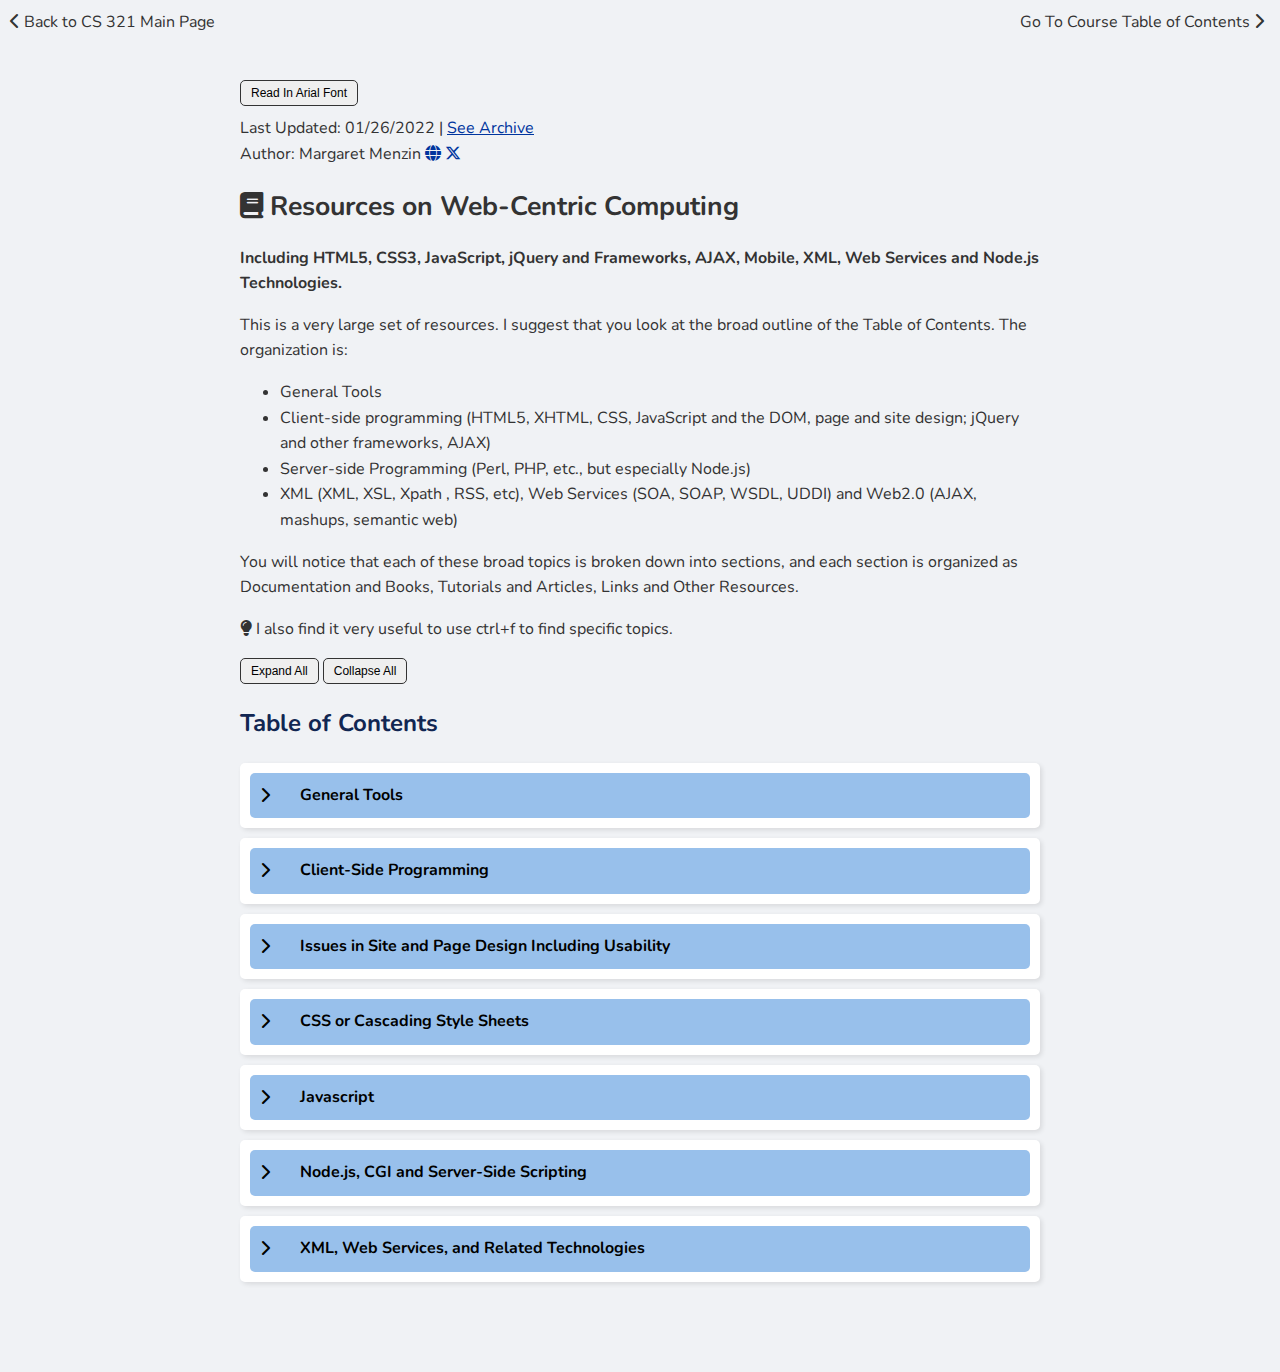
<file: index.html>
<!DOCTYPE html>
<html lang="en">

<head>
    <meta charset="UTF-8">
    <meta name="viewport" content="width=device-width, initial-scale=1.0">
    <title>Accessible TOC</title>

    <link href="https://fonts.googleapis.com/css2?family=Nunito:wght@300;400;700&display=swap" rel="stylesheet">


    <link rel="stylesheet" href="https://cdnjs.cloudflare.com/ajax/libs/font-awesome/6.5.1/css/all.min.css">

    <style>
        /* https://www.w3schools.com/bootstrap/tryit.asp?filename=trybs_ref_hlp_sr-only&stacked=h */

        .sr-only {
            height: 1px;
            width: 1px;
            clip: rect(1px, 1px, 1px, 1px);
            overflow: hidden;
            position: absolute;
        }

        /* https://www.w3schools.com/accessibility/accessibility_skip_links.php */
        .skip {
            position: absolute;
            left: -10000px;
            top: auto;
            width: 1px;
            height: 1px;
            overflow: hidden;
        }

        .skip:focus {
            position: static;
            width: auto;
            height: auto;
        }

        button.control {
            padding: 5px 10px;
            font-size: 12px;
            cursor: pointer;
            border: 1px solid #333333;

            border-radius: 5px;

        }

        #controls {
            margin-bottom: 10px;
        }

        body {
            font-family: 'Nunito', sans-serif;
            line-height: 1.6;
            background: #f0f2f5;
            color: #333;
            max-width: 800px;
            margin: 20px auto;
            padding: 20px;
        }

        .tocbox {
            background: white;
            margin-bottom: 10px;
            padding: 10px;
            border-radius: 5px;
            box-shadow: 2px 2px 5px rgba(0, 0, 0, 0.1);
        }

        .tocbox .toc-cat {
            cursor: pointer;
            margin: 0;
            padding: 10px;
            background: #98c0eb;
            color: rgb(0, 0, 0);
            border-radius: 5px;
            font-size: 12pt;
            border: 0 black solid;
            font-weight: bold;
            font-family: 'Nunito', sans-serif;
            line-height: 1.6;
            width: 100%;
            text-align: left;
        }

        a,
        a:active {
            color: #00359e;
        }

        a:visited {
            color: purple;
        }

        a:hover,
        a::focus {
            color: yellow;
        }

        .bold-color {

            font-weight: bold;
            color: #112652;

        }

        h1 {
            font-size: 20pt;

        }

        .js-enabled .content {
            display: none;
        }

        .content {
            display: block;
            padding-bottom: 4px;
        }



        .expanded .content {
            display: block;
        }

        #column {
            position: relative;
            width: 33%;

        }

        .topic {
            position: relative;
            padding-left: 40px;
        }

        .topic::before {
            content: "\f054";
            font-weight: 900;
            position: absolute;
            left: 0;
            font-family: "Font Awesome 6 Free";
        }

        .expanded .topic::before {
            content: "\f078";
        }

        #subheading {
            font-weight: bold;
        }

        nav #breadcrumbs a {
            font-display: normal;
            text-decoration: none;
            color: #333;
        }


        nav #author-info {

            padding-bottom: 40px;
        }


        #breadcrumbs {
            display: flex;
            justify-content: space-between;
            align-items: center;
            width: 98%;
            padding: 10px;
            position: absolute;
            top: 0;
            left: 0;
        }

        .left-align,
        .right-align {
            flex: 1;
        }

        .left-align {
            text-align: left;
        }

        .right-align {
            text-align: right;
        }

        nav {
            padding-bottom: 40px;
        }

        table {
            border-collapse: collapse;
            width: 100%;
        }

        th,
        td {
            border: 1px solid #333333;
            padding: 8px;
        }

        .toTOC {
            text-align: center;
        }

        .content .category {
            background: #e7f1fc;
            color: #333333;
            border-radius: 5px;
        }

        .content .category .subcategory {
            background: #bddafa;
            color: #333333;
            border-radius: 5px;
        }

        .content div {
            margin: 10px;
            padding: 10px;


        }
    </style>
</head>

<body>
    <header>
        <!-- Primary Breadcrumb Nav -->
        <nav>

            <a href="#main" class="skip" tabindex="1">Skip to main content</a>


            <section id="breadcrumbs">
                <!-- Left -->
                <div class="left-align">
                    <a href="http://web.simmons.edu/~menzin/CS321/" tabindex="2"><i class="fas fa-chevron-left"></i>
                        Back to CS 321
                        Main
                        Page</a>
                </div>
                <!-- Right -->
                <div class="right-align">

                    <a href="http://web.simmons.edu/~menzin/CS321/CS321_TOC.html" tabindex="3">Go To Course Table of
                        Contents <i class="fas fa-chevron-right"></i></a>
                </div>
            </section>
        </nav>

        <section id="controls">
            <button class="control" tabindex="3" onclick="changeFont()">Read In Arial Font</button>
            <span class="sr-only">
                [Button disabled without javascript.]
            </span>
        </section>
        <!-- Meta Data Section -->



        <section id="meta-data">
            <!-- Page Update Information and Archive -->
            Last Updated: 01/26/2022 | <a href="http://web.simmons.edu/%7Emenzin/IT320/IT320_Bookmarks.html"
                tabindex="4">See
                Archive</a>
            <!-- Author Information Section -->
            <section id="author-info">Author: Margaret Menzin
                <a href="http://web.simmons.edu/%7Emenzin/" tabindex="5"><i class="fas fa-globe"> <span class="sr-only">
                            [Globe Icon] Link To Website
                        </span></i></a>
                <a href="http://www.x.com/msmenzin" tabindex="6"><i class="fab fa-x-twitter"> <span class="sr-only">
                            [Twitter Icon] Link To MSMenzin on Twitter
                        </span></i></a>
            </section>

        </section>
        <!-- Main Header Section -->
        <h1><i class="fas fa-book"> <span class="sr-only">
                    [Icon of a Book]
                </span></i> Resources on Web-Centric Computing</h1>
        <!-- Subheader Section -->
        <section id="subheading">Including HTML5, CSS3, JavaScript, jQuery and Frameworks, AJAX, Mobile, XML, Web
            Services and Node.js Technologies.
        </section>
        <!-- Informational Section -->
        <section id="information">
            <p>This is a very large set of resources. I suggest that you look at the broad outline of the Table of
                Contents. The organization is:
            <ul class="info-list">
                <li> General Tools</li>
                <li> Client-side programming (HTML5, XHTML, CSS, JavaScript and the DOM, page and site design; jQuery
                    and other frameworks, AJAX)</li>
                <li> Server-side Programming (Perl, PHP, etc., but especially Node.js)</li>
                <li> XML (XML, XSL, Xpath , RSS, etc), Web Services (SOA, SOAP, WSDL, UDDI) and Web2.0 (AJAX, mashups,
                    semantic web)</li>
            </ul>
            </p>
            <p></p>You will notice that each of these broad topics is broken down into sections, and each section is
            organized as Documentation and Books, Tutorials and Articles, Links and Other Resources.</p>
            <!-- Useful Tips -->
            <p><i class="fas fa-lightbulb"> <span class="sr-only">
                        [Icon of a Lightbulb] Helpful Tip!
                    </span></i> I also find it very useful to use ctrl+f to find specific topics.</p>
        </section>

    </header>


    <!-- Begin Table of Contents-->
    <nav id="top">
        <span class="sr-only">
            [Buttons disabled without javascript.]
        </span>
        <button class="control" tabindex="7" onclick="expandAll()">Expand All</button>
        <button class="control" tabindex="8" onclick="collapseAll()">Collapse All</button>
        <section id="toc">
            <h2 class="bold-color">Table of Contents</h2>

            <!--- Begin General Tools Box --->

            <div class="tocbox">

                <button class="toc-cat" aria-expanded="false" onclick="toggleSection(this)">
                    <span class="topic">General Tools</span>
                </button>

                <span class="sr-only">
                    [Button disabled without javascript.]
                    <h3>General Tools</h3>
                </span>

                <div class="content">


                    <div class="category">
                        <a href="http://web.simmons.edu/~menzin/WebCentricResources.html#tools_for_IT220">Tools and
                            Resources for Many Web-Centric Topics</a>
                        <div class="subcategory">
                            <ul>
                                <li>Summary chart of most useful resources</li>
                                <li>Organizations</li>
                                <li>Articles and Tutorials</li>
                                <li>More Advanced Resources</li>
                            </ul>
                        </div>
                    </div>
                    <div class="category">
                        <a href="http://web.simmons.edu/~menzin/WebCentricResources.html#tools_for_IT">Tools for many IT
                            topics - not web specific</a>
                        <div class="subcategory">
                            <ul>
                                <li><a href="http://web.simmons.edu/~menzin/WebCentricResources.html#ftp_tools">FTP
                                        Utilities and PuTTY</a></li>
                                <li><a
                                        href="http://web.simmons.edu/~menzin/WebCentricResources.html#UNIX">UNIX/LINUX</a>
                                </li>
                                <li><a href="http://web.simmons.edu/~menzin/WebCentricResources.html#GIT">GIT</a></li>
                                <li><a href="http://web.simmons.edu/~menzin/WebCentricResources.html#TechNews">Tech News
                                        Sources</a></li>
                            </ul>
                        </div>
                    </div>

                </div>
            </div>

            <!-- Begin Client-Side programming Box -->
            <div class="tocbox">

                <button class="toc-cat" aria-expanded="false" onclick="toggleSection(this)">
                    <span class="topic">Client-Side Programming</span>
                </button>

                <span class="sr-only">
                    [Button disabled without javascript.]
                    <h3>Client Side Programming</h3>
                </span>

                <div class="content">
                    <div class="category">
                        <a href="http://web.simmons.edu/~menzin/WebCentricResources.html#XHTMLHTML">HTML5 and XHTML</a>
                        <div class="subcategory">
                            <ul>
                                <li><a
                                        href="http://web.simmons.edu/~menzin/WebCentricResources.html#XHTML_Documentatin">HTML5
                                        and XHTML Books and Documentation</a></li>
                                <ul>
                                    <li>Books</li>
                                    <li>Documentation: Tables of special characters (apostrophes, accented letters,
                                        etc.)</li>
                                    <li>Documentation (General): Tables of tags, elements, and attributes; also Doctypes
                                        and MIME types</li>
                                    <li>Doctypes, MIME types, and preview of same in HTML5 and XHTML</li>
                                    <li>Other documentation - see also <a
                                            href="http://web.simmons.edu/~menzin/WebCentricResources.html#Other_XHTML_Links_and_Resources_">Other
                                            Links and Resources for HTML5 and XHTML</a></li>
                                </ul>
                                <li><a
                                        href="http://web.simmons.edu/~menzin/WebCentricResources.html#XHTML_Tutorials_and_Articles">Tutorials
                                        and Articles for HTML, HTML5 and XHTML</a></li>
                                <ul>
                                    <li><a href="http://web.simmons.edu/~menzin/WebCentricResources.html#XHTML_elem">Basic
                                            HTML Tutorials and Elementary Articles</a></li>
                                    <ul>
                                        <li>Basic HTML Tutorials</li>
                                        <li>Articles on Specific Basic Topics: tables, fonts, lists, forms</li>
                                    </ul>
                                    <li><a href="http://web.simmons.edu/~menzin/WebCentricResources.html#XHTML_adv">XHTML
                                            Tutorials and Articles</a></li>
                                    <li><a
                                            href="http://web.simmons.edu/~menzin/WebCentricResources.html#HTML5">HTML5</a>
                                        including, tutorials, and more advanced articles</li>
                                    <ul>
                                        <li><a href="http://web.simmons.edu/~menzin/WebCentricResources.html#HTML5">HTML5
                                                Tutorials and General Articles </a></li>
                                        <li><a
                                                href="http://web.simmons.edu/~menzin/WebCentricResources.html#IntHTML_Articles">HTML5
                                                Articles, including specific features new to HTML5</a>
                                            <ul>
                                                <li>Forms, Input Types and Form Validation</li>
                                                <li><a
                                                        href="http://web.simmons.edu/~menzin/WebCentricResources.html#semantic">Semantic
                                                        Markup</a> including the article and section tags</li>
                                                <li>Canvas and SVG</li>
                                                <li>More Advanced Articles</li>
                        </div>
                    </div>
                    <div class="category">
                        <a href="http://web.simmons.edu/~menzin/WebCentricResources.html#XHTML_Links_and_Resources">Links
                            and Resources for HTML and XHTML</a>
                        <div class="subcategory">
                            <ul>
                                <li><a
                                        href="http://web.simmons.edu/~menzin/WebCentricResources.html#HTMLTidy_and_other_validatiors">Validators
                                        and Linters for HTML5 and XHTML</a></li>
                                <li><a
                                        href="http://web.simmons.edu/~menzin/WebCentricResources.html#XHTML_editors">Editors</a>
                                </li>
                                <li><a href="http://web.simmons.edu/~menzin/WebCentricResources.html#Link_Checkers">Link
                                        Checkers</a></li>
                                <li>Other Tools, including for malware detection, outlining and performance</li>
                                <li><a
                                        href="http://web.simmons.edu/~menzin/WebCentricResources.html#Browsers">Browsers</a>
                                    including issues on standards compliance</li>
                                <li><a
                                        href="http://web.simmons.edu/~menzin/WebCentricResources.html#Other_XHTML_Links_and_Resources_">Other
                                        General Links and Resources for HTML5 and XHTML</a></li>
                            </ul>
                        </div>

                    </div>

                </div>
            </div>

            <!-- Issues In Site Design  -->
            <div class="tocbox">


                <button class="toc-cat" aria-expanded="false" onclick="toggleSection(this)">
                    <span class="topic">Issues in Site and Page Design
                        Including Usability</span>
                </button>

                <span class="sr-only">
                    [Button disabled without javascript.]
                    <h3>Issues in Site and Page Design Including Usability</h3>
                </span>

                </h2>
                <div class="content">
                    <div class="category">
                        <a href="http://web.simmons.edu/~menzin/WebCentricResources.html#Color_graphics">Information on
                            Color and Graphics</a>
                    </div>
                    <div class="category">
                        <a href="http://web.simmons.edu/~menzin/WebCentricResources.html#Page">Page Design</a>

                    </div>
                    <div class="category">
                        <a href="http://web.simmons.edu/~menzin/WebCentricResources.html#Site">Site Design</a>

                    </div>
                    <div class="category">
                        <a href="http://web.simmons.edu/~menzin/WebCentricResources.html#access">Tools for
                            Accessibility</a> - <a
                            href="http://web.simmons.edu/~menzin/WebCentricResources.html#tools_for_color_blind_viewing">Color
                            Blind Viewers</a> etc

                    </div>
                    <div class="category">
                        <a href="http://web.simmons.edu/~menzin/WebCentricResources.html#search_engines">Search Engines
                            and Getting Found</a>

                    </div>
                    <div class="category">
                        <b>Note:</b> Best practices for DHTML use <b>the DOM</b>; both methods are in the JavaScript
                        section (see
                        <a href="http://web.simmons.edu/%7Emenzin/IT320/a%20href=%22#JS_articles_adv">Articles -
                            advanced)</a>
                    </div>
                    <div class="category">
                        <a href="http://web.simmons.edu/~menzin/WebCentricResources.html#AJAX">AJAX</a> is in the XML
                        Extensions section

                    </div>

                </div>
            </div>
            </div>
            </div>
            </div>
            </div>
            </div>
            </div>

            </div>

            </div>

            <!-- CSS Section -->
            <div class="tocbox">


                <button class="toc-cat" aria-expanded="false" onclick="toggleSection(this)">
                    <span class="topic">CSS or Cascading Style Sheets</span>
                </button>

                <span class="sr-only">
                    [Button disabled without javascript.]
                    <h3>CSS or Cascading Style Sheets</h3>
                </span>

                <div class="content">
                    <div class="category">
                        <a href="http://web.simmons.edu/~menzin/WebCentricResources.html#Documentation_for_CSS_etc.">CSS
                            Books and Documentation</a>

                    </div>
                    <div class="category">
                        <a href="http://web.simmons.edu/~menzin/WebCentricResources.html#Tutorials__Articles_for_CSS">CSS
                            Tutorials and Articles</a>

                    </div>
                    <div class="category">
                        <a href="http://web.simmons.edu/~menzin/WebCentricResources.html#Links_and_Resources_for_CSS">CSS
                            Links and Resources</a>

                    </div>

                </div>
            </div>
            </div>

            </div>

            </div>

            <!-- Javascript Section -->
            <div class="tocbox">


                <button class="toc-cat" aria-expanded="false" onclick="toggleSection(this)">
                    <span class="topic">Javascript</span>
                </button>

                <span class="sr-only">
                    [Button disabled without javascript.]
                    <h3>Javascript</h3>
                </span>

                <div class="content">
                    <div class="category">
                        <a href="http://web.simmons.edu/~menzin/WebCentricResources.html#JS_Documentation"> JS Books and
                            Documentation</a>

                    </div>
                </div>
                <div class="content">
                    <div class="category">
                        <a href="http://web.simmons.edu/~menzin/WebCentricResources.html#JS_Tutorials_and_articles">JS
                            Tutorials and Articles</a>
                        <div class="subcategory">
                            <ul>
                                <li><a
                                        href="http://web.simmons.edu/~menzin/WebCentricResources.html#JS_basic_tutorials">Basic
                                        JS Tutorials</a></li>
                                <li><a href="http://web.simmons.edu/~menzin/WebCentricResources.html#JS_basic_articles">Basic
                                        JS Articles</a>

                                </li>
                                <li><a
                                        href="http://web.simmons.edu/~menzin/WebCentricResources.html#JS_advanced_general">Advanced
                                        JS Tutorials and Articles - General</a></li>

                                <li><a
                                        href="http://web.simmons.edu/~menzin/WebCentricResources.html#JS_advanced_specific">Advanced
                                        JS Articles - Specific Topics - advanced (DOM, DHTML, Event Model, Cookies
                                        etc.)</a></li>
                                <ul>
                                    <li>Functions, closures and this</li>
                                    <li>Objects and prototypical inheritance</li>
                                    <li>AJAX without jQuery</li>
                                    <li>ES6 and beyond</li>
                                    <li>Miscellaneous</li>
                                </ul>
                            </ul>
                        </div>
                    </div>
                    <div class="category">
                        <a href="http://web.simmons.edu/~menzin/WebCentricResources.html#jQueryFrameworks">jQuery,
                            Express and other front end libraries and frameworks</a>
                        <div class="subcategory">
                            <ul>
                                <li><a href="http://web.simmons.edu/~menzin/WebCentricResources.html#jQuery">jQuery</a>
                                </li>
                                <ul>
                                    <li>jQuery Books and Documentation</li>
                                    <li>jQuery tutorials and articles (including UI, Mobile, AJAX and plug-ins)</li>
                                </ul>
                                <li><a href="http://web.simmons.edu/~menzin/WebCentricResources.html#Express">Express
                                    </a>and other front end libraries and frameworks</li>
                            </ul>
                        </div>
                    </div>
                    <div class="category">
                        <a href="http://web.simmons.edu/~menzin/WebCentricResources.html#Node">Node.js </a>(This is
                        actually under Server Side programming)
                    </div>
                    <div class="category">
                        <a href="http://web.simmons.edu/~menzin/WebCentricResources.html#Debug">Debuggers, Linters,
                            Testing and Error Catching</a>

                    </div>
                    <div class="category">
                        <a href="http://web.simmons.edu/~menzin/WebCentricResources.html#JS_style">Style Guides</a>

                    </div>
                    <div class="category">
                        <a href="http://web.simmons.edu/~menzin/WebCentricResources.html#AJAX">Ajax and Other
                            Frameworks</a>

                    </div>

                </div>
            </div>
            </div>

            </div>

            </div>

            </div>
            </div>

            <!-- Node Section -->
            <div class="tocbox">


                <button class="toc-cat" aria-expanded="false" onclick="toggleSection(this)">
                    <span class="topic">Node.js, CGI and Server-Side
                        Scripting</span>
                </button>

                <span class="sr-only">
                    [Button disabled without javascript.]
                    <h3>Node.js, CGI and Server-Side
                        Scripting</h3>
                </span>

                <div class="content">
                    <div class="category">
                        <a href="http://web.simmons.edu/~menzin/WebCentricResources.html#Node">Node.js</a>
                    </div>
                </div>
                <div class="content">
                    <div class="category">
                        <a href="http://web.simmons.edu/~menzin/WebCentricResources.html#CGI">CGI</a> - see also Perl
                    </div>
                </div>
                <div class="content">
                    <div class="category">
                        <a href="http://web.simmons.edu/~menzin/WebCentricResources.html#Perl_">Perl </a>- see also CGI
                        <div class="subcategory">
                            <ul>
                                <li><a href="http://web.simmons.edu/~menzin/WebCentricResources.html#ActivePerl_free__">ActivePerl
                                        (free)</a></li>
                                <li><a
                                        href="http://web.simmons.edu/~menzin/WebCentricResources.html#PERL_Documentation_Tutorials_and">Perl
                                        Documentation, Tutorials and Resources</a></li>
                                <li><a
                                        href="http://web.simmons.edu/~menzin/WebCentricResources.html#Perl_Examples_Scripts_Hints">Perl
                                        Examples, Scripts, Hints</a></li>
                            </ul>
                        </div>
                    </div>

                </div>
                <div class="content">
                    <div class="category">
                        <a href="http://web.simmons.edu/~menzin/WebCentricResources.html#PHP">PHP </a>
                    </div>
                </div>
                <div class="content">
                    <div class="category">
                        <a href="http://web.simmons.edu/~menzin/WebCentricResources.html#Python">Python </a>
                    </div>
                </div>
                <div class="content">
                    <div class="category">
                        <a href="http://web.simmons.edu/~menzin/WebCentricResources.html#And_More">And more - ASP
                            etc.</a>
                    </div>

                </div>
            </div>
            </div>

            <!--XML Section -->
            <div class="tocbox">

                <button class="toc-cat" aria-expanded="false" onclick="toggleSection(this)">
                    <span class="topic">XML, Web Services, and Related
                        Technologies</span>
                </button>

                <span class="sr-only">
                    [Button disabled without javascript.]
                    <h3>XML, Web Services, and Related
                        Technologies</h3>
                </span>

                <div class="content">
                    <div class="category">
                        <a href="http://web.simmons.edu/~menzin/WebCentricResources.html#XML"> XML</a>
                        <div class="subcategory">
                            <ul>
                                <li><a
                                        href="http://web.simmons.edu/~menzin/WebCentricResources.html#XML_Articles_documentation_and">XML
                                        Books,Documentation, Tutorials and Articles</a></li>

                                <ul>

                                    <li><a href="http://web.simmons.edu/~menzin/WebCentricResources.html#XML_docs">Books
                                            and Documentation</a></li>
                                    <li><a href="http://web.simmons.edu/~menzin/WebCentricResources.html#XML_tutorials">Tutorials
                                            and Articles</a></li>
                                    <li><a href="http://web.simmons.edu/~menzin/WebCentricResources.html#XML_articles">Other
                                            Resources</a></li>

                                </ul>
                                <li><a
                                        href="http://web.simmons.edu/~menzin/WebCentricResources.html#XML_discusses_XHTML">XML
                                        view of XHTML</a></li>

                                <li><a href="http://web.simmons.edu/~menzin/WebCentricResources.html#XMLSpy">XMLSpy</a>
                                    and <a
                                        href="http://web.simmons.edu/~menzin/WebCentricResources.html#XML_Parsers">Other
                                        XML Parsers</a></li>

                            </ul>

                        </div>
                    </div>
                    <div class="category">
                        <a href="http://web.simmons.edu/~menzin/WebCentricResources.html#XSL__XSLT_including_XPath">XSL/XSLT
                            and XPath</a>
                        <div class="subcategory">
                            <ul>
                                <li><a
                                        href="http://web.simmons.edu/~menzin/WebCentricResources.html#XSL_etc._Articles_documentation_and">XSL/XSLT
                                        and XPath - Articles, Tutorials and Documentation</a></li>
                                <li><a href="http://web.simmons.edu/~menzin/WebCentricResources.html#XSLT_tools">XSL
                                        etc. Tools and Implementations</a></li>
                            </ul>
                        </div>
                    </div>
                    <div class="category">
                        <a
                            href="http://web.simmons.edu/~menzin/WebCentricResources.html#Specific_extended_MLs-MathML_etc">Extensions
                            and Other Languages: MathML, ebXML, BPML, RDF and RSS etc.</a>
                        <div class="subcategory">
                            <ul>
                                <li><a
                                        href="http://web.simmons.edu/~menzin/WebCentricResources.html#Encryption_and_XML">XML
                                        Security and Encryption </a></li>
                                <li><a href="http://web.simmons.edu/~menzin/WebCentricResources.html#RDF">RDF</a> </li>
                                <li><a href="http://web.simmons.edu/~menzin/WebCentricResources.html#RSS">RSS</a></li>
                                <li><a href="http://web.simmons.edu/~menzin/WebCentricResources.html#MathML">MathML and
                                        Amaya</a></li>
                                <li><a
                                        href="http://web.simmons.edu/~menzin/WebCentricResources.html#Financial_Services">Financial
                                        Services Industry</a></li>
                                <li><a
                                        href="http://web.simmons.edu/~menzin/WebCentricResources.html#Misc_XML_extensions">Miscellaneous</a>
                                </li>
                            </ul>
                        </div>
                    </div>
                    <div class="category">
                        <a href="http://web.simmons.edu/~menzin/WebCentricResources.html#Web_Services">Web Services</a>
                        <div class="subcategory">
                            <ul>
                                <li><a
                                        href="http://web.simmons.edu/~menzin/WebCentricResources.html#Web_services_general_info">General
                                        Information</a>, what is SOA, what are benefits, etc.</li>
                                <li><a href="http://web.simmons.edu/~menzin/WebCentricResources.html#Web_Services_docs">Books
                                        and Documentation</a></li>

                                <li><a
                                        href="http://web.simmons.edu/~menzin/WebCentricResources.html#Web_Services_articles">Articles
                                        and Tutorials</a></li>

                                <ul>

                                    <li><a
                                            href="http://web.simmons.edu/~menzin/WebCentricResources.html#Web_Services_articles">General</a>
                                    </li>

                                    <li><a
                                            href="http://web.simmons.edu/~menzin/WebCentricResources.html#SOAP">SOAP</a>including
                                        interfaces with various languages and platforms</li>
                                    <li><a href="http://web.simmons.edu/~menzin/WebCentricResources.html#WSDL">WSDL</a>
                                    </li>
                                    <li><a href="http://web.simmons.edu/~menzin/WebCentricResources.html#UDDI">UDDI</a>
                                    </li>
                                    <li>Choreography, BPEL, and REST</li>
                                </ul>
                                <li><a
                                        href="http://web.simmons.edu/~menzin/WebCentricResources.html#Web_services_-_other_genreal_info">Other
                                        Resources</a> -
                                    including organizations, open source sites, sources
                                    for more advanced articles, and news sources</li>
                                <li><a href="http://web.simmons.edu/~menzin/WebCentricResources.html#amazon">Examples
                                        Web Services: Amazon, eBay and Google</a></li>
                        </div>
                    </div>

                    <div class="category">
                        <a href="http://web.simmons.edu/~menzin/WebCentricResources.html#Other_web_technologies">Web
                                2.0 and Other Related Web Technologies</a>
                        <div class="subcategory">
                            <ul>
                                <li><a href="http://web.simmons.edu/~menzin/WebCentricResources.html#semantic">Semantic
                                        Web, including OWL and Microformats</a></li>
                                <li><a href="http://web.simmons.edu/~menzin/WebCentricResources.html#AJAX">AJAX</a>
                                    including frameworks</li>
                                <li><a href="http://web.simmons.edu/~menzin/WebCentricResources.html#tagging">Social
                                        browsers and tagging: Del.icio.us, etc.</a></li>
                            </ul>
                        </div>

                    </div>


                </div>
            </div>
            </div>
        </section>
    </nav>
    <!-- End Table of Contents -->




    <section id="main">

        <!-- Paste Main Here -->



    </section>

    <!-- 
    
    about aria-expanded - https://developer.mozilla.org/en-US/docs/Web/Accessibility/ARIA/Attributes/aria-expanded

    about hide/show - https://www.w3schools.com/howto/howto_js_toggle_hide_show.asp
    
    -->
    <script>
        document.documentElement.classList.add("js-enabled");
    </script>


    <script>


        function toggleSection(button) {
            const parent = button.parentElement;
            const content = parent.querySelector('.content');
            const isExpanded = button.getAttribute('aria-expanded') === "true";

            button.setAttribute('aria-expanded', !isExpanded);
            parent.classList.toggle("expanded");
        }

        function changeFont() {
            document.body.style.fontFamily = "Arial, sans-serif";
        }

        function expandAll() {
            document.querySelectorAll('.toc-cat').forEach(button => {
                button.setAttribute('aria-expanded', "true");
                button.parentElement.classList.add("expanded");
            });
        }

        function collapseAll() {
            document.querySelectorAll('.toc-cat').forEach(button => {
                button.setAttribute('aria-expanded', "false");
                button.parentElement.classList.remove("expanded");
            });
        }
    </script>
</body>

</html>
</file>
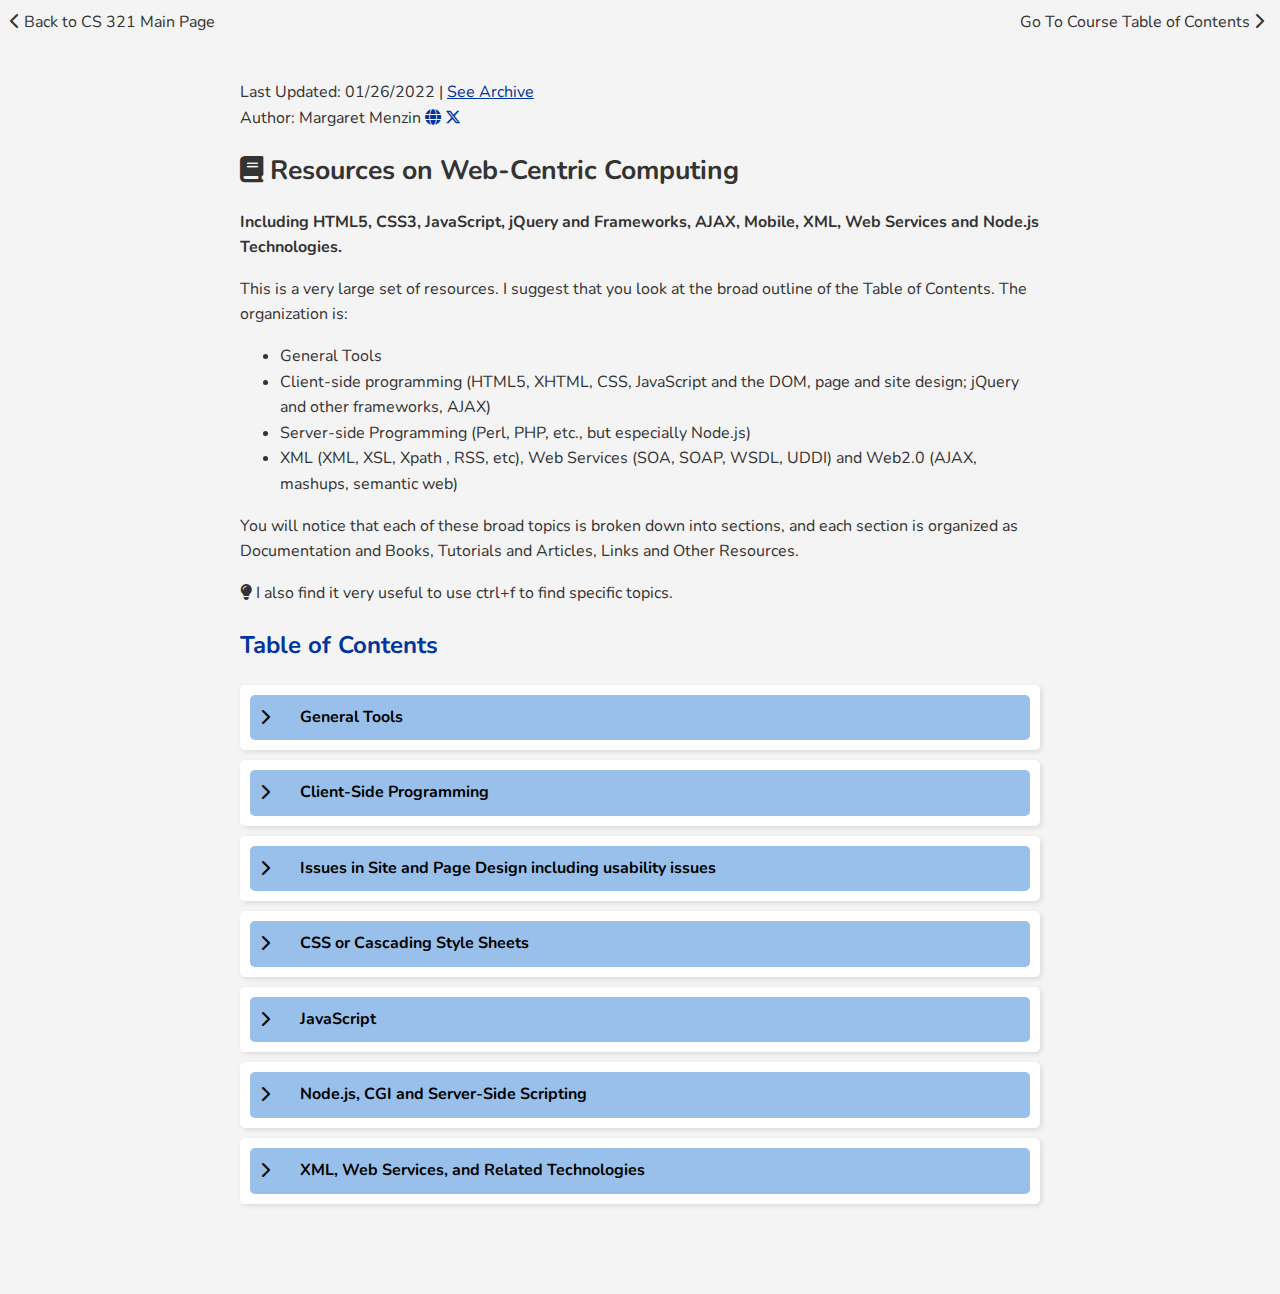
<file: index copy.html>
<!DOCTYPE html>
<html lang="en">

<head>
    <meta charset="UTF-8">
    <meta name="viewport" content="width=device-width, initial-scale=1.0">
    <title>Accessible TOC</title>

    <link href="https://fonts.googleapis.com/css2?family=Nunito:wght@300;400;700&display=swap" rel="stylesheet">


    <link rel="stylesheet" href="https://cdnjs.cloudflare.com/ajax/libs/font-awesome/6.5.1/css/all.min.css">

    <style>
        body {
            font-family: 'Nunito', sans-serif;
            line-height: 1.6;
            background: #f4f4f4;
            color: #333;
            max-width: 800px;
            margin: 20px auto;
            padding: 20px;
        }

        .tocbox {
            background: white;
            margin-bottom: 10px;
            padding: 10px;
            border-radius: 5px;
            box-shadow: 2px 2px 5px rgba(0, 0, 0, 0.1);
        }

        .tocbox h2.toc-cat {
            cursor: pointer;
            margin: 0;
            padding: 10px;
            background: #98c0eb;
            color: rgb(0, 0, 0);
            border-radius: 5px;
            font-size: 12pt;
        }

        a {
            color: #00359e;
        }

        .bold-color {

            font-weight: bold;
            color: #00359e;

        }

        h1 {
            font-size: 20pt;

        }

        .content {
            display: none;
            padding-bottom: 4px;
        }



        .expanded .content {
            display: block;
        }

        #column {
            position: relative;
            width: 33%;

        }

        .topic {
            position: relative;
            padding-left: 40px;
        }

        .topic::before {
            content: "\f054";
            font-weight: 900;
            position: absolute;
            left: 0;
            font-family: "Font Awesome 6 Free";
        }

        .expanded .topic::before {
            content: "\f078";
        }

        #subheading {
            font-weight: bold;
        }

        nav #breadcrumbs a {
            font-display: normal;
            text-decoration: none;
            color: #333;
        }


        nav #author-info {

            padding-bottom: 40px;
        }


        #breadcrumbs {
            display: flex;
            justify-content: space-between;
            align-items: center;
            width: 98%;
            padding: 10px;
            position: absolute;
            top: 0;
            left: 0;
        }

        .left-align,
        .right-align {
            flex: 1;
        }

        .left-align {
            text-align: left;
        }

        .right-align {
            text-align: right;
        }

        nav {
            padding-bottom: 40px;
        }

        table {
            border-collapse: collapse;
            width: 100%;
        }

        th,
        td {
            border: 1px solid #333333;
            padding: 8px;
        }

        .toTOC {
            text-align: center;
        }

        .content .category {
            background: #e7f1fc;
            color: #333333;
            border-radius: 5px;
        }

        .content .category .subcategory {
            background: #bddafa;
            color: #333333;
            border-radius: 5px;
        }

        .content div {
            margin: 10px;
            padding: 10px;


        }
    </style>
</head>

<body>
    <header>
        <!-- Primary Breadcrumb Nav -->
        <nav>
            <section id="breadcrumbs">
                <!-- Left -->
                <div class="left-align">
                    <a href="http://web.simmons.edu/~menzin/CS321/"><i class="fas fa-chevron-left"></i> Back to CS 321
                        Main
                        Page</a>
                </div>
                <!-- Right -->
                <div class="right-align">

                    <a href="http://web.simmons.edu/~menzin/CS321/CS321_TOC.html">Go To Course Table of Contents <i
                            class="fas fa-chevron-right"></i></a>
                </div>
            </section>
        </nav>


        <!-- Meta Data Section -->
        <section id="meta-data">
            <!-- Page Update Information and Archive -->
            Last Updated: 01/26/2022 | <a href="http://web.simmons.edu/%7Emenzin/IT320/IT320_Bookmarks.html">See
                Archive</a>
            <!-- Author Information Section -->
            <section id="author-info">Author: Margaret Menzin
                <a href="http://web.simmons.edu/%7Emenzin/"><i class="fas fa-globe"></i></a>
                <a href="http://www.x.com/msmenzin"><i class="fab fa-x-twitter"></i></a>
            </section>

        </section>
        <!-- Main Header Section -->
        <h1><i class="fas fa-book"></i> Resources on Web-Centric Computing</h1>
        <!-- Subheader Section -->
        <section id="subheading">Including HTML5, CSS3, JavaScript, jQuery and Frameworks, AJAX, Mobile, XML, Web
            Services and Node.js Technologies.
        </section>
        <!-- Informational Section -->
        <section id="information">
            <p>This is a very large set of resources. I suggest that you look at the broad outline of the Table of
                Contents. The organization is:
            <ul class="info-list">
                <li> General Tools</li>
                <li> Client-side programming (HTML5, XHTML, CSS, JavaScript and the DOM, page and site design; jQuery
                    and other frameworks, AJAX)</li>
                <li> Server-side Programming (Perl, PHP, etc., but especially Node.js)</li>
                <li> XML (XML, XSL, Xpath , RSS, etc), Web Services (SOA, SOAP, WSDL, UDDI) and Web2.0 (AJAX, mashups,
                    semantic web)</li>
            </ul>
            </p>
            <p></p>You will notice that each of these broad topics is broken down into sections, and each section is
            organized as Documentation and Books, Tutorials and Articles, Links and Other Resources.</p>
            <!-- Useful Tips -->
            <p><i class="fas fa-lightbulb"></i> I also find it very useful to use ctrl+f to find specific topics.</p>
        </section>

    </header>


    <!-- Begin Table of Contents-->
    <nav id="top">
        <section id="toc">
            <h2 class="bold-color">Table of Contents</h2>

            <div class="tocbox">
                <h2 class="toc-cat" onclick="toggleSection(this)"><span class="topic">General Tools</span></h2>
                <div class="content">


                    <div class="category">
                        <a href="http://web.simmons.edu/~menzin/WebCentricResources.html#tools_for_IT220">Tools and
                            Resources for Many Web-Centric Topics</a>
                        <div class="subcategory">
                            <ul>
                                <li>Summary chart of most useful resources</li>
                                <li>Organizations</li>
                                <li>Articles and Tutorials</li>
                                <li>More Advanced Resources</li>
                            </ul>
                        </div>
                    </div>
                    <div class="category">
                        <a href="http://web.simmons.edu/~menzin/WebCentricResources.html#tools_for_IT">Tools for many IT
                            topics - not web specific</a>
                        <div class="subcategory">
                            <ul>
                                <li><a href="http://web.simmons.edu/~menzin/WebCentricResources.html#ftp_tools">FTP
                                        Utilities and PuTTY</a></li>
                                <li><a
                                        href="http://web.simmons.edu/~menzin/WebCentricResources.html#UNIX">UNIX/LINUX</a>
                                </li>
                                <li><a href="http://web.simmons.edu/~menzin/WebCentricResources.html#GIT">GIT</a></li>
                                <li><a href="http://web.simmons.edu/~menzin/WebCentricResources.html#TechNews">Tech News
                                        Sources</a></li>
                            </ul>
                        </div>
                    </div>

                    <!-- Adding a comment -->

                </div>
            </div>

            <div class="tocbox">
                <h2 class="toc-cat" onclick="toggleSection(this)"><span class="topic">Client-Side Programming</span>
                </h2>
                <div class="content">
                    <div class="category">
                        <a href="http://web.simmons.edu/~menzin/WebCentricResources.html#XHTMLHTML">HTML5 and XHTML</a>
                        <div class="subcategory">
                            <ul>
                                <li><a
                                        href="http://web.simmons.edu/~menzin/WebCentricResources.html#XHTML_Documentatin">HTML5
                                        and XHTML Books and Documentation</a></li>
                                <ul>
                                    <li>Books</li>
                                    <li>Documentation: Tables of special characters (apostrophes, accented letters,
                                        etc.)</li>
                                    <li>Documentation (General): Tables of tags, elements, and attributes; also Doctypes
                                        and MIME types</li>
                                    <li>Doctypes, MIME types, and preview of same in HTML5 and XHTML</li>
                                    <li>Other documentation - see also <a
                                            href="http://web.simmons.edu/~menzin/WebCentricResources.html#Other_XHTML_Links_and_Resources_">Other
                                            Links and Resources for HTML5 and XHTML</a></li>
                                </ul>
                                <li><a
                                        href="http://web.simmons.edu/~menzin/WebCentricResources.html#XHTML_Tutorials_and_Articles">Tutorials
                                        and Articles for HTML, HTML5 and XHTML</a></li>
                                <ul>
                                    <li><a href="http://web.simmons.edu/~menzin/WebCentricResources.html#XHTML_elem">Basic
                                            HTML Tutorials and Elementary Articles</a></li>
                                    <ul>
                                        <li>Basic HTML Tutorials</li>
                                        <li>Articles on Specific Basic Topics: tables, fonts, lists, forms</li>
                                    </ul>
                                    <li><a href="http://web.simmons.edu/~menzin/WebCentricResources.html#XHTML_adv">XHTML
                                            Tutorials and Articles</a></li>
                                    <li><a
                                            href="http://web.simmons.edu/~menzin/WebCentricResources.html#HTML5">HTML5</a>
                                        including, tutorials, and more advanced articles</li>
                                    <ul>
                                        <li><a href="http://web.simmons.edu/~menzin/WebCentricResources.html#HTML5">HTML5
                                                Tutorials and General Articles </a></li>
                                        <li><a
                                                href="http://web.simmons.edu/~menzin/WebCentricResources.html#IntHTML_Articles">HTML5
                                                Articles, including specific features new to HTML5</a>
                                            <ul>
                                                <li>Forms, Input Types and Form Validation</li>
                                                <li><a
                                                        href="http://web.simmons.edu/~menzin/WebCentricResources.html#semantic">Semantic
                                                        Markup</a> including the article and section tags</li>
                                                <li>Canvas and SVG</li>
                                                <li>More Advanced Articles</li>
                        </div>
                    </div>
                    <div class="category">
                        <a href="http://web.simmons.edu/~menzin/WebCentricResources.html#XHTML_Links_and_Resources">Links
                            and Resources for HTML and XHTML</a>
                        <div class="subcategory">
                            <ul>
                                <li><a
                                        href="http://web.simmons.edu/~menzin/WebCentricResources.html#HTMLTidy_and_other_validatiors">Validators
                                        and Linters for HTML5 and XHTML</a></li>
                                <li><a
                                        href="http://web.simmons.edu/~menzin/WebCentricResources.html#XHTML_editors">Editors</a>
                                </li>
                                <li><a href="http://web.simmons.edu/~menzin/WebCentricResources.html#Link_Checkers">Link
                                        Checkers</a></li>
                                <li>Other Tools, including for malware detection, outlining and performance</li>
                                <li><a
                                        href="http://web.simmons.edu/~menzin/WebCentricResources.html#Browsers">Browsers</a>
                                    including issues on standards compliance</li>
                                <li><a
                                        href="http://web.simmons.edu/~menzin/WebCentricResources.html#Other_XHTML_Links_and_Resources_">Other
                                        General Links and Resources for HTML5 and XHTML</a></li>
                            </ul>
                        </div>

                    </div>

                </div>
            </div>
            <div class="tocbox">
                <h2 class="toc-cat" onclick="toggleSection(this)"><span class="topic">Issues in Site and Page Design
                        including usability issues
                    </span>
                </h2>
                <div class="content">
                    <div class="category">
                        <a href="http://web.simmons.edu/~menzin/WebCentricResources.html#Color_graphics">Information on
                            Color and Graphics</a>
                    </div>
                    <div class="category">
                        <a href="http://web.simmons.edu/~menzin/WebCentricResources.html#Page">Page Design</a>

                    </div>
                    <div class="category">
                        <a href="http://web.simmons.edu/~menzin/WebCentricResources.html#Site">Site Design</a>

                    </div>
                    <div class="category">
                        <a href="http://web.simmons.edu/~menzin/WebCentricResources.html#access">Tools for
                            Accessibility</a> - <a
                            href="http://web.simmons.edu/~menzin/WebCentricResources.html#tools_for_color_blind_viewing">Color
                            Blind Viewers</a> etc

                    </div>
                    <div class="category">
                        <a href="http://web.simmons.edu/~menzin/WebCentricResources.html#search_engines">Search Engines
                            and Getting Found</a>

                    </div>
                    <div class="category">
                        <b>Note:</b> Best practices for DHTML use <b>the DOM</b>; both methods are in the JavaScript
                        section (see
                        <a href="http://web.simmons.edu/%7Emenzin/IT320/a%20href=%22#JS_articles_adv">Articles �
                            advanced)</a>
                    </div>
                    <div class="category">
                        <a href="http://web.simmons.edu/~menzin/WebCentricResources.html#AJAX">AJAX</a> is in the XML
                        Extensions section

                    </div>

                </div>
            </div>
            </div>
            </div>
            </div>
            </div>
            </div>
            </div>

            </div>

            </div>
            <div class="tocbox">
                <h2 class="toc-cat" onclick="toggleSection(this)"><span class="topic">CSS or Cascading Style Sheets
                    </span>
                </h2>
                <div class="content">
                    <div class="category">
                        <a href="http://web.simmons.edu/~menzin/WebCentricResources.html#Documentation_for_CSS_etc.">CSS
                            Books and Documentation</a>

                    </div>
                    <div class="category">
                        <a href="http://web.simmons.edu/~menzin/WebCentricResources.html#Tutorials__Articles_for_CSS">CSS
                            Tutorials and Articles</a>

                    </div>
                    <div class="category">
                        <a href="http://web.simmons.edu/~menzin/WebCentricResources.html#Links_and_Resources_for_CSS">CSS
                            Links and Resources</a>

                    </div>

                </div>
            </div>
            </div>

            </div>

            </div>
            <div class="tocbox">
                <h2 class="toc-cat" onclick="toggleSection(this)"><span class="topic">JavaScript
                    </span>
                </h2>
                <div class="content">
                    <div class="category">
                        <a href="http://web.simmons.edu/~menzin/WebCentricResources.html#JS_Documentation"> JS Books and
                            Documentation</a>

                    </div>
                </div>
                <div class="content">
                    <div class="category">
                        <a href="http://web.simmons.edu/~menzin/WebCentricResources.html#JS_Tutorials_and_articles">JS
                            Tutorials and Articles</a>
                        <div class="subcategory">
                            <ul>
                                <li><a
                                        href="http://web.simmons.edu/~menzin/WebCentricResources.html#JS_basic_tutorials">Basic
                                        JS Tutorials</a></li>
                                <li><a href="http://web.simmons.edu/~menzin/WebCentricResources.html#JS_basic_articles">Basic
                                        JS Articles</a>

                                </li>
                                <li><a
                                        href="http://web.simmons.edu/~menzin/WebCentricResources.html#JS_advanced_general">Advanced
                                        JS Tutorials and Articles � General</a></li>

                                <li><a
                                        href="http://web.simmons.edu/~menzin/WebCentricResources.html#JS_advanced_specific">Advanced
                                        JS Articles � Specific Topics - advanced (DOM, DHTML, Event Model, Cookies
                                        etc.)</a></li>
                                <ul>
                                    <li>Functions, closures and this</li>
                                    <li>Objects and prototypical inheritance</li>
                                    <li>AJAX without jQuery</li>
                                    <li>ES6 and beyond</li>
                                    <li>Miscellaneous</li>
                                </ul>
                            </ul>
                        </div>
                    </div>
                    <div class="category">
                        <a href="http://web.simmons.edu/~menzin/WebCentricResources.html#jQueryFrameworks">jQuery,
                            Express and other front end libraries and frameworks</a>
                        <div class="subcategory">
                            <ul>
                                <li><a href="http://web.simmons.edu/~menzin/WebCentricResources.html#jQuery">jQuery</a>
                                </li>
                                <ul>
                                    <li>jQuery Books and Documentation</li>
                                    <li>jQuery tutorials and articles (including UI, Mobile, AJAX and plug�ins)</li>
                                </ul>
                                <li><a href="http://web.simmons.edu/~menzin/WebCentricResources.html#Express">Express
                                    </a>and other front end libraries and frameworks</li>
                            </ul>
                        </div>
                    </div>
                    <div class="category">
                        <a href="http://web.simmons.edu/~menzin/WebCentricResources.html#Node">Node.js </a>(This is
                        actually under Server Side programming)
                    </div>
                    <div class="category">
                        <a href="http://web.simmons.edu/~menzin/WebCentricResources.html#Debug">Debuggers, Linters,
                            Testing and Error Catching</a>

                    </div>
                    <div class="category">
                        <a href="http://web.simmons.edu/~menzin/WebCentricResources.html#JS_style">Style Guides</a>

                    </div>
                    <div class="category">
                        <a href="http://web.simmons.edu/~menzin/WebCentricResources.html#AJAX">Ajax and Other
                            Frameworks</a>

                    </div>

                </div>
            </div>
            </div>

            </div>

            </div>

            </div>
            </div>
            <div class="tocbox">
                <h2 class="toc-cat" onclick="toggleSection(this)"><span class="topic">Node.js, CGI and Server-Side
                        Scripting</span>
                </h2>
                <div class="content">
                    <div class="category">
                        <a href="http://web.simmons.edu/~menzin/WebCentricResources.html#Node">Node.js</a></li><a
                            href="http://web.simmons.edu/~menzin/WebCentricResources.html#Node">
                    </div>
                </div>
                <div class="content">
                    <div class="category">
                        </a><a href="http://web.simmons.edu/~menzin/WebCentricResources.html#Node"></a><a
                            href="http://web.simmons.edu/~menzin/WebCentricResources.html#CGI">CGI</a> - see also Perl
                    </div>


                </div>
                <div class="content">
                    <div class="category">
                        <a href="http://web.simmons.edu/~menzin/WebCentricResources.html#Perl_">Perl </a>- see also CGI
                        <div class="subcategory">
                            <ul>
                                <li><a href="http://web.simmons.edu/~menzin/WebCentricResources.html#ActivePerl_free__">ActivePerl
                                        (free)</a></li>
                                <li><a
                                        href="http://web.simmons.edu/~menzin/WebCentricResources.html#PERL_Documentation_Tutorials_and">Perl
                                        Documentation, Tutorials and Resources</a></li>
                                <li><a
                                        href="http://web.simmons.edu/~menzin/WebCentricResources.html#Perl_Examples_Scripts_Hints">Perl
                                        Examples, Scripts, Hints</a></li>
                            </ul>
                        </div>
                    </div>

                </div>
                <div class="content">
                    <div class="category">
                        <a href="http://web.simmons.edu/~menzin/WebCentricResources.html#PHP">PHP </a>
                    </div>
                </div>
                <div class="content">
                    <div class="category">
                        <a href="http://web.simmons.edu/~menzin/WebCentricResources.html#Python">Python </a>
                    </div>
                </div>
                <div class="content">
                    <div class="category">
                        <a href="http://web.simmons.edu/~menzin/WebCentricResources.html#And_More">And more - ASP
                            etc.</a>
                    </div>

                </div>
            </div>
            </div>
            <div class="tocbox">
                <h2 class="toc-cat" onclick="toggleSection(this)"><span class="topic">XML, Web Services, and Related
                        Technologies</span></h2>
                <div class="content">
                    <div class="category">
                        <a href="http://web.simmons.edu/~menzin/WebCentricResources.html#XML"> XML</a>
                        <div class="subcategory">
                            <ul>
                                <li><a
                                        href="http://web.simmons.edu/~menzin/WebCentricResources.html#XML_Articles_documentation_and">XML
                                        Books,Documentation, Tutorials and Articles</a></li>

                                <ul>

                                    <li><a href="http://web.simmons.edu/~menzin/WebCentricResources.html#XML_docs">Books
                                            and Documentation</a></li>
                                    <li><a href="http://web.simmons.edu/~menzin/WebCentricResources.html#XML_tutorials">Tutorials
                                            and Articles</a></li>
                                    <li><a href="http://web.simmons.edu/~menzin/WebCentricResources.html#XML_articles">Other
                                            Resources</a></li>

                                </ul>
                                <li><a
                                        href="http://web.simmons.edu/~menzin/WebCentricResources.html#XML_discusses_XHTML">XML
                                        view of XHTML</a></li>

                                <li><a href="http://web.simmons.edu/~menzin/WebCentricResources.html#XMLSpy">XMLSpy</a>
                                    and <a
                                        href="http://web.simmons.edu/~menzin/WebCentricResources.html#XML_Parsers">Other
                                        XML Parsers</a></li>

                            </ul>

                        </div>
                    </div>
                    <div class="category">
                        <a href="http://web.simmons.edu/~menzin/WebCentricResources.html#XSL__XSLT_including_XPath">XSL/XSLT
                            and XPath</a>
                        <div class="subcategory">
                            <ul>
                                <li><a
                                        href="http://web.simmons.edu/~menzin/WebCentricResources.html#XSL_etc._Articles_documentation_and">XSL/XSLT
                                        and XPath - Articles, Tutorials and Documentation</a></li>
                                <li><a href="http://web.simmons.edu/~menzin/WebCentricResources.html#XSLT_tools">XSL
                                        etc. Tools and Implementations</a></li>
                            </ul>
                        </div>
                    </div>
                    <div class="category">
                        <a
                            href="http://web.simmons.edu/~menzin/WebCentricResources.html#Specific_extended_MLs-MathML_etc">Extensions
                            and Other Languages: MathML, ebXML, BPML, RDF and RSS etc.</a>
                        <div class="subcategory">
                            <ul>
                                <li><a
                                        href="http://web.simmons.edu/~menzin/WebCentricResources.html#Encryption_and_XML">XML
                                        Security and Encryption </a></li>
                                <li><a href="http://web.simmons.edu/~menzin/WebCentricResources.html#RDF">RDF</a> </li>
                                <li><a href="http://web.simmons.edu/~menzin/WebCentricResources.html#RSS">RSS</a></li>
                                <li><a href="http://web.simmons.edu/~menzin/WebCentricResources.html#MathML">MathML and
                                        Amaya</a></li>
                                <li><a
                                        href="http://web.simmons.edu/~menzin/WebCentricResources.html#Financial_Services">Financial
                                        Services Industry</a></li>
                                <li><a
                                        href="http://web.simmons.edu/~menzin/WebCentricResources.html#Misc_XML_extensions">Miscellaneous</a>
                                </li>
                            </ul>
                        </div>
                    </div>
                    <div class="category">
                        <a href="http://web.simmons.edu/~menzin/WebCentricResources.html#Web_Services">Web Services</a>
                        <div class="subcategory">
                            <ul>
                                <li><a
                                        href="http://web.simmons.edu/~menzin/WebCentricResources.html#Web_services_general_info">General
                                        Information</a>, what is SOA, what are benefits, etc.</li>
                                <li><a href="http://web.simmons.edu/~menzin/WebCentricResources.html#Web_Services_docs">Books
                                        and Documentation</a></li>

                                <li><a
                                        href="http://web.simmons.edu/~menzin/WebCentricResources.html#Web_Services_articles">Articles
                                        and Tutorials</a></li>

                                <ul>

                                    <li><a
                                            href="http://web.simmons.edu/~menzin/WebCentricResources.html#Web_Services_articles">General</a>
                                    </li>

                                    <li><a
                                            href="http://web.simmons.edu/~menzin/WebCentricResources.html#SOAP">SOAP</a>including
                                        interfaces with various languages and platforms</li>
                                    <li><a href="http://web.simmons.edu/~menzin/WebCentricResources.html#WSDL">WSDL</a>
                                    </li>
                                    <li><a href="http://web.simmons.edu/~menzin/WebCentricResources.html#UDDI">UDDI</a>
                                    </li>
                                    <li>Choreography, BPEL, and REST</li>
                                </ul>
                                <li><a
                                        href="http://web.simmons.edu/~menzin/WebCentricResources.html#Web_services_-_other_genreal_info">Other
                                        Resources</a> -
                                    including organizations, open source sites, sources
                                    for more advanced articles, and news sources</li>
                                <li><a href="http://web.simmons.edu/~menzin/WebCentricResources.html#amazon">Examples
                                        Web Services: Amazon, eBay and Google</a></li>
                        </div>
                    </div>

                    <div class="category">
                        <li><a href="http://web.simmons.edu/~menzin/WebCentricResources.html#Other_web_technologies">Web
                                2.0 and Other Related Web Technologies</a> </li>
                        <div class="subcategory">
                            <ul>
                                <li><a href="http://web.simmons.edu/~menzin/WebCentricResources.html#semantic">Semantic
                                        Web, including OWL and Microformats</a></li>
                                <li><a href="http://web.simmons.edu/~menzin/WebCentricResources.html#AJAX">AJAX</a>
                                    including frameworks</li>
                                <li><a href="http://web.simmons.edu/~menzin/WebCentricResources.html#tagging">Social
                                        browsers and tagging: Del.icio.us, etc.</a></li>
                            </ul>
                        </div>

                    </div>


                </div>
            </div>
            </div>
        </section>
    </nav>
    <!-- End Table of Contents -->



    <!-- Paste Main Here -->

    <script>
        function toggleSection(element) {
            element.parentElement.classList.toggle("expanded");
        }
    </script>
</body>

</html>
</file>
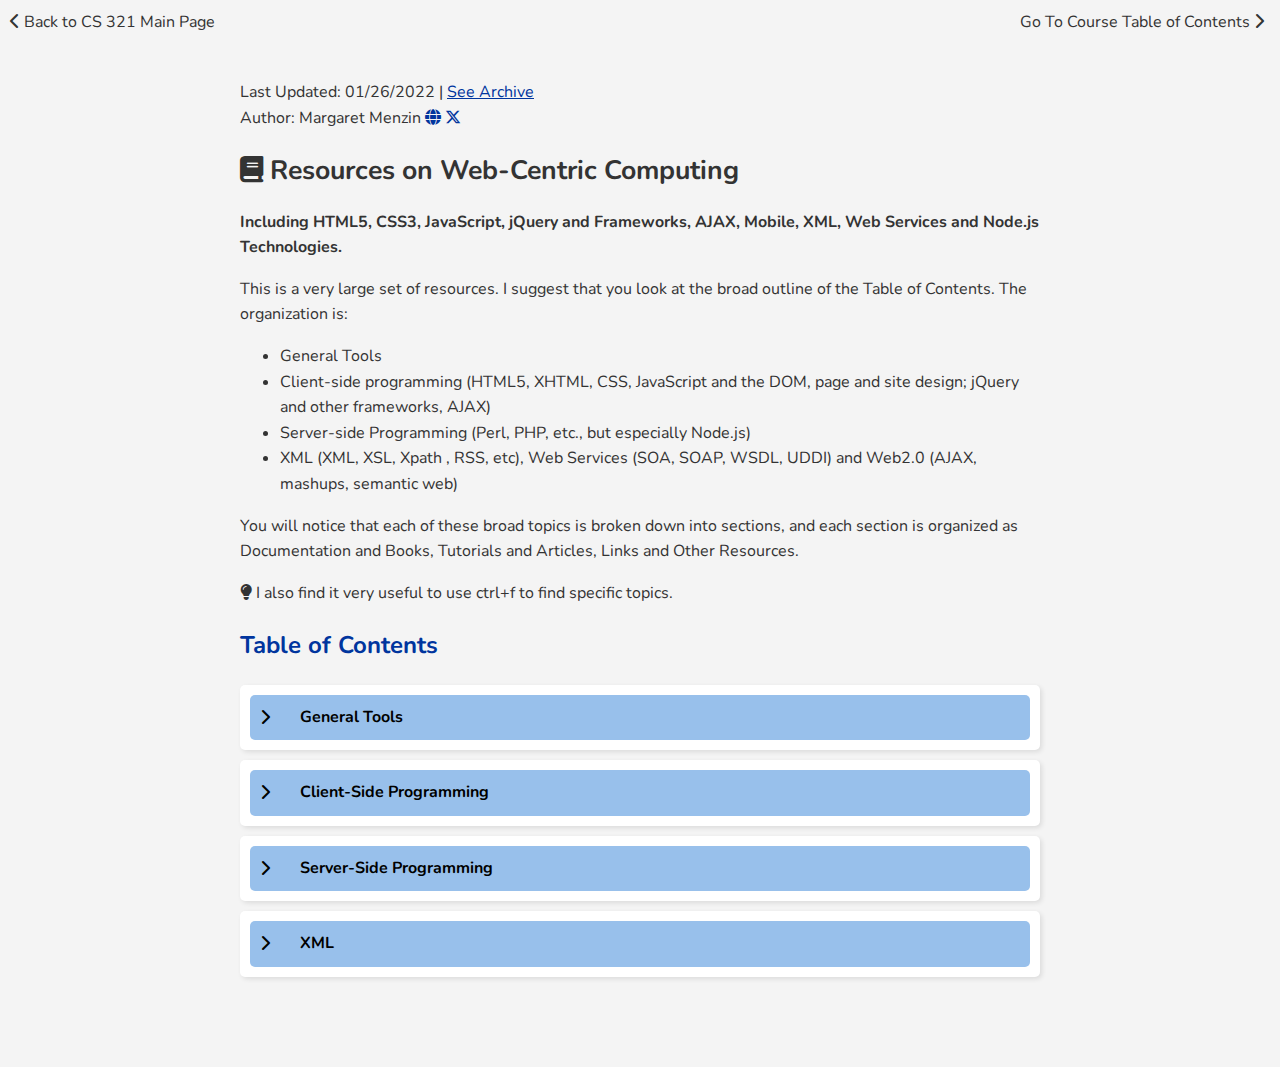
<file: index2.html>
<!DOCTYPE html>
<html lang="en">

<head>
    <meta charset="UTF-8">
    <meta name="viewport" content="width=device-width, initial-scale=1.0">
    <title>Accessible TOC</title>

    <link href="https://fonts.googleapis.com/css2?family=Nunito:wght@300;400;700&display=swap" rel="stylesheet">


    <link rel="stylesheet" href="https://cdnjs.cloudflare.com/ajax/libs/font-awesome/6.5.1/css/all.min.css">

    <style>
        body {
            font-family: 'Nunito', sans-serif;
            line-height: 1.6;
            background: #f4f4f4;
            color: #333;
            max-width: 800px;
            margin: 20px auto;
            padding: 20px;
        }

        .tocbox {
            background: white;
            margin-bottom: 10px;
            padding: 10px;
            border-radius: 5px;
            box-shadow: 2px 2px 5px rgba(0, 0, 0, 0.1);
        }

        .tocbox h2.toc-cat {
            cursor: pointer;
            margin: 0;
            padding: 10px;
            background: #98c0eb;
            color: rgb(0, 0, 0);
            border-radius: 5px;
            font-size: 12pt;
        }

        a {
            color: #00359e;
        }

        .bold-color {

            font-weight: bold;
            color: #00359e;

        }

        h1 {
            font-size: 20pt;

        }

        .content {
            display: none;
            padding-bottom: 4px;
        }



        .expanded .content {
            display: block;
        }

        #column {
            position: relative;
            width: 33%;

        }

        .topic {
            position: relative;
            padding-left: 40px;
        }

        .topic::before {
            content: "\f054";
            font-weight: 900;
            position: absolute;
            left: 0;
            font-family: "Font Awesome 6 Free";
        }

        .expanded .topic::before {
            content: "\f078";
        }

        #subheading {
            font-weight: bold;
        }

        nav #breadcrumbs a {
            font-display: normal;
            text-decoration: none;
            color: #333;
        }


        nav #author-info {

            padding-bottom: 40px;
        }


        #breadcrumbs {
            display: flex;
            justify-content: space-between;
            align-items: center;
            width: 98%;
            padding: 10px;
            position: absolute;
            top: 0;
            left: 0;
        }

        .left-align,
        .right-align {
            flex: 1;
        }

        .left-align {
            text-align: left;
        }

        .right-align {
            text-align: right;
        }

        nav {
            padding-bottom: 40px;
        }

        table {
            border-collapse: collapse;
            width: 100%;
        }

        th,
        td {
            border: 1px solid #333333;
            padding: 8px;
        }

        .toTOC {
            text-align: center;
        }

        .content .category {
            background: #e7f1fc;
            color: #333333;
            border-radius: 5px;
        }
        .content .category .subcategory {
            background: #bddafa;
            color: #333333;
            border-radius: 5px;
        }

        .content div {
            margin: 10px;
            padding: 10px;


        }
    </style>
</head>

<body>
    <header>
        <!-- Primary Breadcrumb Nav -->
        <nav>
            <section id="breadcrumbs">
                <!-- Left -->
                <div class="left-align">
                    <a href="http://web.simmons.edu/~menzin/CS321/"><i class="fas fa-chevron-left"></i> Back to CS 321
                        Main
                        Page</a>
                </div>
                <!-- Right -->
                <div class="right-align">

                    <a href="http://web.simmons.edu/~menzin/CS321/CS321_TOC.html">Go To Course Table of Contents <i
                            class="fas fa-chevron-right"></i></a>
                </div>
            </section>
        </nav>


        <!-- Meta Data Section -->
        <section id="meta-data">
            <!-- Page Update Information and Archive -->
            Last Updated: 01/26/2022 | <a href="http://web.simmons.edu/%7Emenzin/IT320/IT320_Bookmarks.html">See
                Archive</a>
            <!-- Author Information Section -->
            <section id="author-info">Author: Margaret Menzin
                <a href="http://web.simmons.edu/%7Emenzin/"><i class="fas fa-globe"></i></a>
                <a href="http://www.x.com/msmenzin"><i class="fab fa-x-twitter"></i></a>
            </section>

        </section>
        <!-- Main Header Section -->
        <h1><i class="fas fa-book"></i> Resources on Web-Centric Computing</h1>
        <!-- Subheader Section -->
        <section id="subheading">Including HTML5, CSS3, JavaScript, jQuery and Frameworks, AJAX, Mobile, XML, Web
            Services and Node.js Technologies.
        </section>
        <!-- Informational Section -->
        <section id="information">
            <p>This is a very large set of resources. I suggest that you look at the broad outline of the Table of
                Contents. The organization is:
            <ul class="info-list">
                <li> General Tools</li>
                <li> Client-side programming (HTML5, XHTML, CSS, JavaScript and the DOM, page and site design; jQuery
                    and other frameworks, AJAX)</li>
                <li> Server-side Programming (Perl, PHP, etc., but especially Node.js)</li>
                <li> XML (XML, XSL, Xpath , RSS, etc), Web Services (SOA, SOAP, WSDL, UDDI) and Web2.0 (AJAX, mashups,
                    semantic web)</li>
            </ul>
            </p>
            <p></p>You will notice that each of these broad topics is broken down into sections, and each section is
            organized as Documentation and Books, Tutorials and Articles, Links and Other Resources.</p>
            <!-- Useful Tips -->
            <p><i class="fas fa-lightbulb"></i> I also find it very useful to use ctrl+f to find specific topics.</p>
        </section>

    </header>


    <!-- Begin Table of Contents-->
    <nav id="top">
        <section id="toc">
            <h2 class="bold-color">Table of Contents</h2>

            <div class="tocbox">
                <h2 class="toc-cat" onclick="toggleSection(this)"><span class="topic">General Tools</span></h2>
                <div class="content">


                    <div class="category">
                        <a href="http://web.simmons.edu/~menzin/WebCentricResources.html#tools_for_IT220">Tools and Resources for Many Web-Centric Topics</a>
                        <div class="subcategory">
                            <ul>
                                <li>Summary chart of most useful resources</li>
                                <li>Organizations</li>
                                <li>Articles and Tutorials</li>
                                <li>More Advanced Resources</li>
                            </ul>
                        </div>
                    </div>
                    <div class="category">
                    <a href="http://web.simmons.edu/~menzin/WebCentricResources.html#tools_for_IT">Tools for many IT topics - not web specific</a>
                    <div class="subcategory">
                        <ul>
                            <li><a href="http://web.simmons.edu/~menzin/WebCentricResources.html#ftp_tools">FTP Utilities and PuTTY</a></li>
                            <li><a href="http://web.simmons.edu/~menzin/WebCentricResources.html#UNIX">UNIX/LINUX</a></li>  
                            <li><a href="http://web.simmons.edu/~menzin/WebCentricResources.html#GIT">GIT</a></li> 	 
                            <li><a href="http://web.simmons.edu/~menzin/WebCentricResources.html#TechNews">Tech News Sources</a></li>     
                        </ul>
                    </div>
                    </div>
<!-- Adding a comment -->


                </div>
            </div>

            <div class="tocbox">
                <h2 class="toc-cat" onclick="toggleSection(this)"><span class="topic">Client-Side Programming</span>
                </h2>
                <div class="content">
                    <h3 class="toc-main">Subtopic</h3>
                </div>
            </div>
            <div class="tocbox">
                <h2 class="toc-cat" onclick="toggleSection(this)"><span class="topic">Server-Side Programming</span>
                </h2>
                <div class="content">
                    <h3 class="toc-main">Subtopic</h3>
                </div>
            </div>
            <div class="tocbox">
                <h2 class="toc-cat" onclick="toggleSection(this)"><span class="topic">XML</span></h2>
                <div class="content">
                    <h3 class="toc-main">Subtopic</h3>
                </div>
            </div>
        </section>
    </nav>
    <!-- End Table of Contents -->



    <!-- Paste Main Here -->

    <script>
        function toggleSection(element) {
            element.parentElement.classList.toggle("expanded");
        }
    </script>
</body>

</html>
</file>
